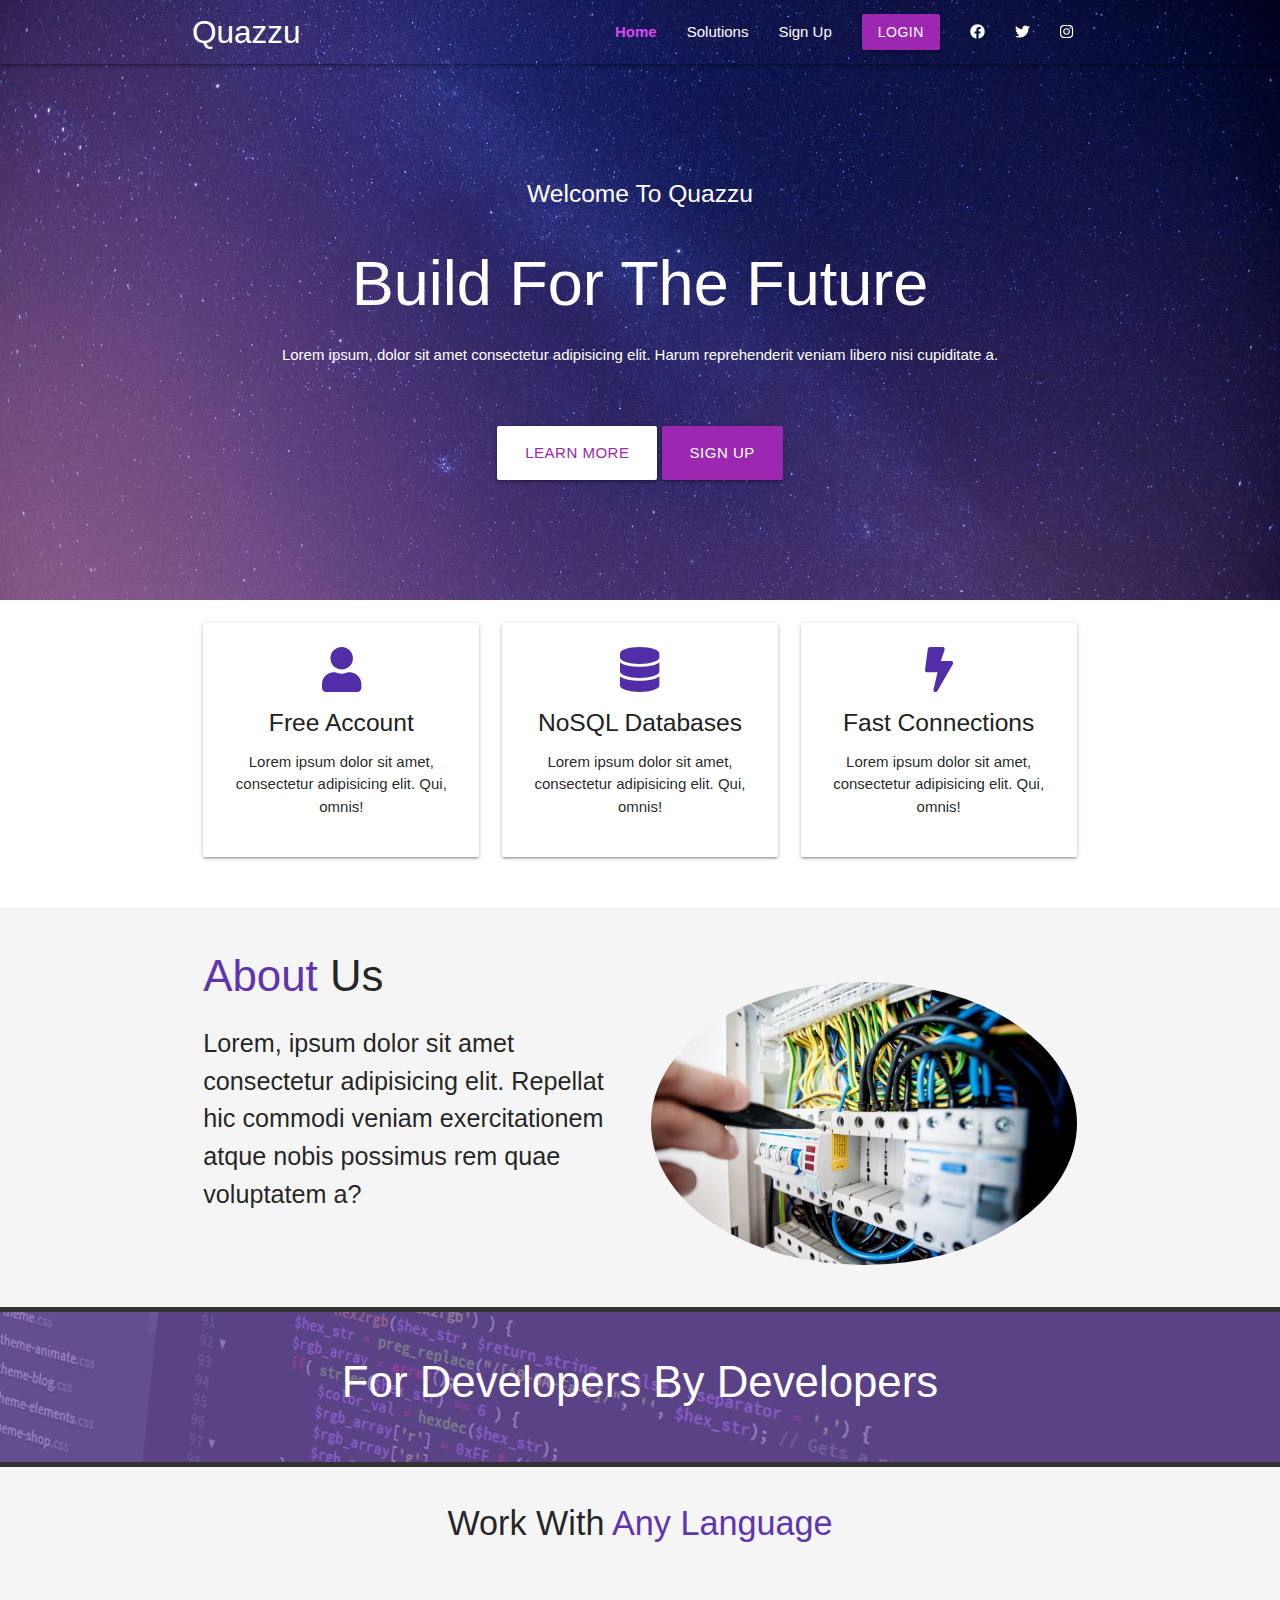
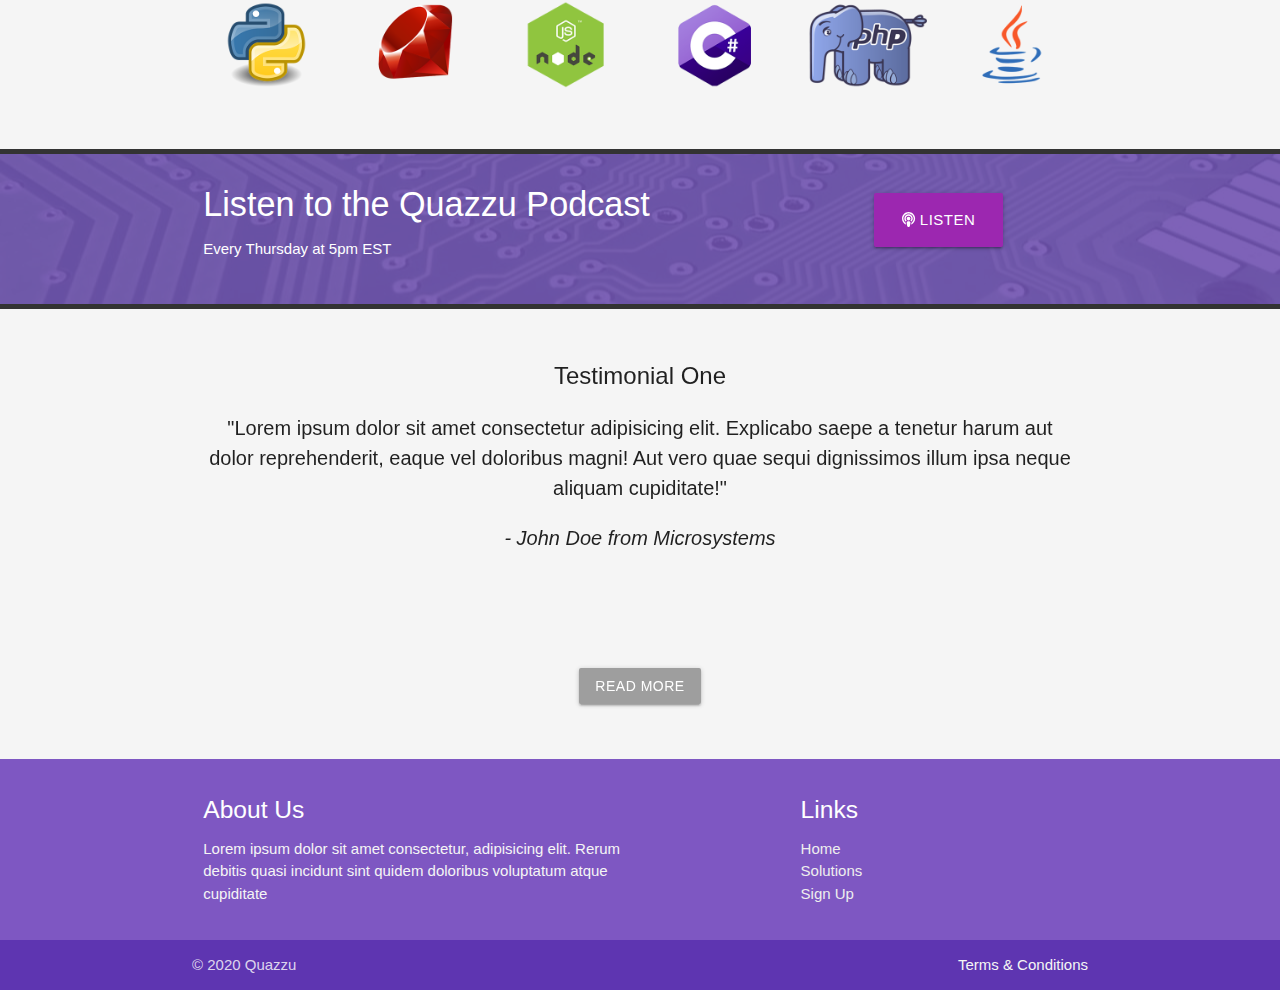
<file: index.html>
<!DOCTYPE html>
<html lang="en">

<head>
  <meta name="viewport" content="width=device-width, initial-scale=1.0" />
  <!--Google Icon Font-->
  <link href="https://fonts.googleapis.com/icon?family=Material+Icons" rel="stylesheet">
  <!--materialize.css-->
  <link type="text/css" rel="stylesheet" href="css/materialize.min.css" media="screen,projection" />
  <link type="text/css" rel="stylesheet" href="css/main.css" />
  <!-- favicon -->
  <link rel="apple-touch-icon" sizes="180x180" href="/apple-touch-icon.png">
  <link rel="icon" type="image/png" sizes="32x32" href="/favicon-32x32.png">
  <link rel="icon" type="image/png" sizes="16x16" href="/favicon-16x16.png">
  <link rel="manifest" href="/site.webmanifest">

  <title>Quazzu | Custom Materialize Theme</title>
</head>

<body>
  <!-- header -->
  <header class="main-header">
    <nav class="transparent">
      <div class="container">
        <div class="nav-wrapper">
          <a href="index.html" class="brand-logo">Quazzu</a>
          <a href="#" data-target="mobile-nav" class="sidenav-trigger">
            <i class="fa fa-bars"></i>
          </a>
          <ul class="right hide-on-med-and-down">
            <li><a class="active-link" href="index.html">Home</a></li>
            <li><a href="solutions.html">Solutions</a></li>
            <li><a href="signup.html">Sign Up</a></li>
            <li><a href="#login-modal" class="btn purple modal-trigger">Login</a></li>
            <li><a href="#"><i class="fab fa-facebook"></i></a></li>
            <li><a href="#"><i class="fab fa-twitter"></i></a></li>
            <li><a href="#"><i class="fab fa-instagram"></i></a></li>
          </ul>
          <ul class="sidenav" id="mobile-nav">
            <h4 class="purple-text text-darken-4 center">Quazzu</h4>
            <li>
              <div class="divider"></div>
            </li>
            <li><a href="index.html">
                <i class="fa fa-home grey-text text-darken-4"></i> Home</a>
            </li>
            <li><a href="solutions.html">
                <i class="fa fa-cog grey-text text-darken-4"></i> Solutions</a>
            </li>
            <li><a href="signup.html">
                <i class="fa fa-users grey-text text-darken-4"></i> Sign Up</a>
            </li>
            <li>
              <div class="divider"></div>
            <li>
              <a href="#" class="btn purple">Login</a>
            </li>
            </li>
          </ul>
        </div>
      </div>
    </nav>

    <!-- showcase -->
    <div class="showcase container">
      <div class="row">
        <div class="col s12 m10 offset-m1 center">
          <h5>Welcome To Quazzu</h5>
          <h1>Build For The Future</h1>
          <p>Lorem ipsum, dolor sit amet consectetur adipisicing elit. Harum reprehenderit veniam libero nisi cupiditate
            a.</p>
          <br><br>
          <a href="solutions.html" class="btn btn-large white purple-text">Learn More</a>
          <a href="signup.html" class="btn btn-large purple white-text">Sign Up</a>
        </div>
      </div>
    </div>
  </header>

  <!-- section Icon boxes -->
  <section class="section section-icons center">
    <div class="container">
      <div class="row">
        <div class="col s12 m4">
          <div class="card-panel">
            <i class="fa fa-user fa-3x deep-purple-text text-darken-2"></i>
            <h5 class="grey-text text-darken-4">Free Account</h5>
            <p>Lorem ipsum dolor sit amet, consectetur adipisicing elit. Qui, omnis!</p>
          </div>
        </div>
        <div class="col s12 m4">
          <div class="card-panel">
            <i class="fa fa-database fa-3x deep-purple-text text-darken-2"></i>
            <h5 class="grey-text text-darken-4">NoSQL Databases</h5>
            <p>Lorem ipsum dolor sit amet, consectetur adipisicing elit. Qui, omnis!</p>
          </div>
        </div>
        <div class="col s12 m4">
          <div class="card-panel">
            <i class="fa fa-bolt fa-3x deep-purple-text text-darken-2"></i>
            <h5 class="grey-text text-darken-4">Fast Connections</h5>
            <p>Lorem ipsum dolor sit amet, consectetur adipisicing elit. Qui, omnis!</p>
          </div>
        </div>
      </div>
    </div>
  </section>

  <!-- section About -->
  <section class="section section-about grey lighten-4">
    <div class="container">
      <div class="row">
        <div class="col s12 m6">
          <h3><span class="deep-purple-text text-darken-1">About </span>Us</h3>
          <p class="flow-text">Lorem, ipsum dolor sit amet consectetur adipisicing elit. Repellat hic commodi veniam
            exercitationem atque nobis possimus rem quae voluptatem a?</p>
        </div>
        <div class="col s12 m6">
          <img src="img/tech.jpg" alt="tech" class="circle responsive-img">
        </div>
      </div>
    </div>
  </section>

  <!-- section Developers -->
  <section class="section section-developers white-text">
    <div class="primary-overlay valign-wrapper">
      <div class="container">
        <div class="row">
          <div class="col s12 center">
            <h3>For Developers By Developers</h3>
          </div>
        </div>
      </div>
    </div>
  </section>

  <!-- section languages -->
  <section class="section section-language grey lighten-4">
    <div class="container">
      <div class="row">
        <h4 class="center">Work With <span class="deep-purple-text text-darken-1">Any Language</span>
        </h4>
        <br><br>
        <div class="row">
          <div class="col s2">
            <img class="responsive-img" src="img/python-logo.png" alt="python">
          </div>
          <div class="col s2">
            <img class="responsive-img" src="img/ruby-logo.png" alt="ruby">
          </div>
          <div class="col s2">
            <img class="responsive-img" src="img/node-logo.png" alt="node">
          </div>
          <div class="col s2">
            <img class="responsive-img" src="img/c-sharp-logo.png" alt="c-sharp">
          </div>
          <div class="col s2">
            <img class="responsive-img" src="img/php-logo.png" alt="php">
          </div>
          <div class="col s2">
            <img class="responsive-img" src="img/java-logo.png" alt="java">
          </div>
        </div>
      </div>
    </div>
  </section>

  <!-- section Podcast -->
  <section class="section section-podcast white-text">
    <div class="primary-overlay valign-wrapper">
      <div class="container">
        <div class="row">
          <div class="col s12 m8">
            <h4>Listen to the Quazzu Podcast</h4>
            <p>Every Thursday at 5pm EST</p>
          </div>
          <div class="col s12 m4 center">
            <a href="#" class="btn btn-large purple">
              <i class="fa fa-podcast"></i> Listen
            </a>
          </div>
        </div>
      </div>
    </div>
  </section>

  <!-- section Testimonials -->
  <section class="section section-testimonial grey lighten-4">
    <div class="container">
      <div class="row">
        <div class="col s12">
          <div class="carousel carousel-slider center">
            <div class="carousel-item" href="#one!">
              <h2>Testimonial One</h2>
              <p class="flow-text">
                "Lorem ipsum dolor sit amet consectetur adipisicing elit. Explicabo saepe a tenetur harum aut dolor
                reprehenderit, eaque vel doloribus magni! Aut vero quae sequi dignissimos illum ipsa neque aliquam
                cupiditate!"
              </p>
              <p><em>- John Doe from Microsystems</em></p>
              <div class="carousel-fixed-item center hide-on-small-and-down">
                <a href="#" class="btn grey">Read More</a>
              </div>
            </div>
            <div class="carousel-item" href="#two!">
              <h2>Testimonial Two</h2>
              <p class="flow-text">
                "Lorem ipsum dolor sit amet consectetur adipisicing elit. Explicabo saepe a tenetur harum aut dolor
                reprehenderit, eaque vel doloribus magni! Aut vero quae sequi dignissimos illum ipsa neque aliquam
                cupiditate!"
              </p>
              <p><em>- Mike Smith from Edge INC</em></p>
              <div class="carousel-fixed-item center hide-on-small-and-down">
                <a href="#" class="btn grey">Read More</a>
              </div>
            </div>
            <div class="carousel-item" href="#three!">
              <h2>Testimonial Three</h2>
              <p class="flow-text">
                "Lorem ipsum dolor sit amet consectetur adipisicing elit. Explicabo saepe a tenetur harum aut dolor
                reprehenderit, eaque vel doloribus magni! Aut vero quae sequi dignissimos illum ipsa neque aliquam
                cupiditate!"
              </p>
              <p><em>- Caren Williams from Tehson</em></p>
              <div class="carousel-fixed-item center hide-on-small-and-down">
                <a href="#" class="btn grey">Read More</a>
              </div>
            </div>
          </div>
        </div>
      </div>
    </div>
  </section>

  <!-- footer -->
  <footer class="page-footer deep-purple lighten-1">
    <div class="container">
      <div class="row">
        <div class="col l6 s12">
          <h5 class="white-text">About Us</h5>
          <p class="grey-text text-lighten-4">Lorem ipsum dolor sit amet consectetur, adipisicing elit. Rerum debitis
            quasi incidunt sint quidem doloribus voluptatum atque cupiditate</p>
        </div>
        <div class="col l4 offset-l2 s12">
          <h5 class="white-text">Links</h5>
          <ul>
            <li>
              <a class="grey-text text-lighten-3" href="index.html">Home</a>
            </li>
            <li>
              <a class="grey-text text-lighten-3" href="solutions.html">Solutions</a>
            </li>
            <li>
              <a class="grey-text text-lighten-3" href="signup.html">Sign Up</a>
            </li>
          </ul>
        </div>
      </div>
    </div>
    <div class="footer-copyright deep-purple darken-1">
      <div class="container">
        &copy; 2020 Quazzu
        <a class="grey-text text-lighten-4 right" href="#!">Terms & Conditions</a>
      </div>
    </div>
  </footer>

  <!-- login modal -->
  <div id="login-modal" class="modal">
    <div class="modal-content">
      <h4>Account Login</h4>
      <p>Login to access your account dashboard</p>
      <form>
        <div class="input-field">
          <input type="email" id="email" name="email">
          <label for="email">Email</label>
        </div>
        <div class="input-field">
          <input type="password" id="password" name="password">
          <label for="password">Password</label>
        </div>
      </form>
    </div>
    <div class="modal-footer">
      <a href="#!" class="modal-action modal-close btn grey">
        <i class="fa fa-sync"></i>
        Reset Password
      </a>
      <a href="#!" class="modal-action modal-close btn purple">
        <i class="fa fa-lock"></i>
        Login
      </a>
    </div>
  </div>


  <!--jQuery-->
  <script src="https://code.jquery.com/jquery-3.5.1.min.js"
    integrity="sha256-9/aliU8dGd2tb6OSsuzixeV4y/faTqgFtohetphbbj0=" crossorigin="anonymous"></script>
  <!--materialize.js-->
  <script type="text/javascript" src="js/materialize.min.js"></script>
  <!-- Font Awesome -->
  <script src="js/all.min.js"></script>
  <script>
    $(document).ready(function () {
      // Custom JS & jQuery
      // sidenav init
      $('.sidenav').sidenav();

      // carousel init
      $('.carousel.carousel-slider').carousel({
        fullWidth: true
      });

      // modal init
      $('.modal').modal();
    });
  </script>
</body>

</html>
</file>
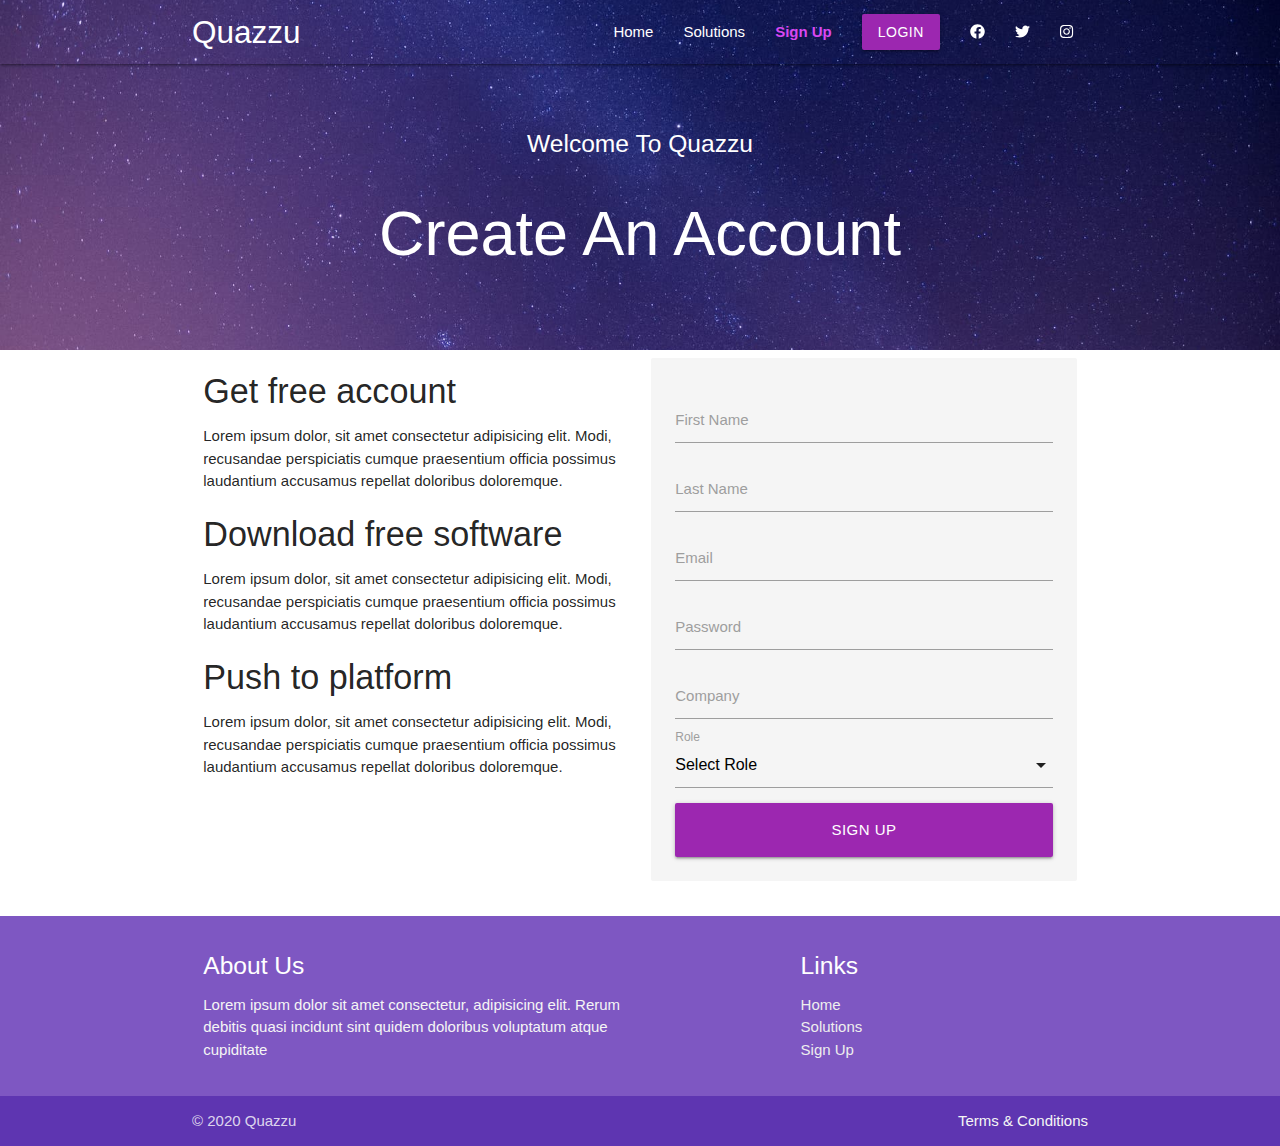
<file: signup.html>
<!DOCTYPE html>
<html lang="en">

<head>
  <meta name="viewport" content="width=device-width, initial-scale=1.0" />
  <!--Google Icon Font-->
  <link href="https://fonts.googleapis.com/icon?family=Material+Icons" rel="stylesheet">
  <!--materialize.css-->
  <link type="text/css" rel="stylesheet" href="css/materialize.min.css" media="screen,projection" />
  <link type="text/css" rel="stylesheet" href="css/main.css" />
    <!-- favicon -->
    <link rel="apple-touch-icon" sizes="180x180" href="/apple-touch-icon.png">
    <link rel="icon" type="image/png" sizes="32x32" href="/favicon-32x32.png">
    <link rel="icon" type="image/png" sizes="16x16" href="/favicon-16x16.png">
    <link rel="manifest" href="/site.webmanifest">

  <title>Quazzu | Custom Materialize Theme</title>
</head>

<body>
  <!-- header -->
  <header class="main-header-inner">
    <nav class="transparent">
      <div class="container">
        <div class="nav-wrapper">
          <a href="index.html" class="brand-logo">Quazzu</a>
          <a href="#" data-target="mobile-nav" class="sidenav-trigger">
            <i class="fa fa-bars"></i>
          </a>
          <ul class="right hide-on-med-and-down">
            <li><a href="index.html">Home</a></li>
            <li><a href="solutions.html">Solutions</a></li>
            <li><a class="active-link" href="signup.html">Sign Up</a></li>
            <li><a href="#login-modal" class="btn purple modal-trigger">Login</a></li>
            <li><a href="#"><i class="fab fa-facebook"></i></a></li>
            <li><a href="#"><i class="fab fa-twitter"></i></a></li>
            <li><a href="#"><i class="fab fa-instagram"></i></a></li>
          </ul>
          <ul class="sidenav" id="mobile-nav">
            <h4 class="purple-text text-darken-4 center">Quazzu</h4>
            <li>
              <div class="divider"></div>
            </li>
            <li><a href="index.html">
                <i class="fa fa-home grey-text text-darken-4"></i> Home</a>
            </li>
            <li><a href="solutions.html">
                <i class="fa fa-cog grey-text text-darken-4"></i> Solutions</a>
            </li>
            <li><a href="signup.html">
                <i class="fa fa-users grey-text text-darken-4"></i> Sign Up</a>
            </li>
            <li>
              <div class="divider"></div>
            <li>
              <a href="#" class="btn purple">Login</a>
            </li>
            </li>
          </ul>
        </div>
      </div>
    </nav>

    <!-- showcase -->
    <div class="showcase container">
      <div class="row">
        <div class="col s12 m10 offset-m1 center">
          <h5>Welcome To Quazzu</h5>
          <h1>Create An Account</h1>
        </div>
      </div>
    </div>
  </header>

  <!-- section Signup -->
  <section class="section-signup">
    <div class="container">
      <div class="row">
        <div class="col s12 m6">
          <h4>Get free account</h4>
          <p>Lorem ipsum dolor, sit amet consectetur adipisicing elit. Modi, recusandae perspiciatis cumque praesentium
            officia possimus laudantium accusamus repellat doloribus doloremque.</p>
          <h4>Download free software</h4>
          <p>Lorem ipsum dolor, sit amet consectetur adipisicing elit. Modi, recusandae perspiciatis cumque praesentium
            officia possimus laudantium accusamus repellat doloribus doloremque.</p>
          <h4>Push to platform</h4>
          <p>Lorem ipsum dolor, sit amet consectetur adipisicing elit. Modi, recusandae perspiciatis cumque praesentium
            officia possimus laudantium accusamus repellat doloribus doloremque.</p>
        </div>
        <div class="col s12 m6">
          <div class="card-panel grey lighten-4 grey-text text-darken-4 z-depth-0">
            <form>
              <div class="input-field">
                <input type="text" id="first-name" name="first-name">
                <label for="first-name">First Name</label>
              </div>
              <div class="input-field">
                <input type="text" id="last-name" name="last-name">
                <label for="last-name">Last Name</label>
              </div>
              <div class="input-field">
                <input type="email" id="email" name="email">
                <label for="email">Email</label>
              </div>
              <div class="input-field">
                <input type="password" id="password" name="password">
                <label for="password">Password</label>
              </div>
              <div class="input-field">
                <input type="text" id="company" name="company">
                <label for="company">Company</label>
              </div>
              <div class="input-field">
                <select name="role" id="role">
                  <option value="" disabled selected>Select Role</option>
                  <option value="professional">Professional Developer</option>
                  <option value="hobbyist">Hobbyist</option>
                  <option value="student">Student</option>
                  <option value="manager">Manager</option>
                  <option value="manager">Other</option>
                </select>
                <label for="role">Role</label>
              </div>
              <input type="submit" class="btn btn-large purple btn-extend" value="Sign Up">
            </form>
          </div>
        </div>
      </div>
    </div>
  </section>


  <!-- footer -->
  <footer class="page-footer deep-purple lighten-1">
    <div class="container">
      <div class="row">
        <div class="col l6 s12">
          <h5 class="white-text">About Us</h5>
          <p class="grey-text text-lighten-4">Lorem ipsum dolor sit amet consectetur, adipisicing elit. Rerum debitis
            quasi incidunt sint quidem doloribus voluptatum atque cupiditate</p>
        </div>
        <div class="col l4 offset-l2 s12">
          <h5 class="white-text">Links</h5>
          <ul>
            <li>
              <a class="grey-text text-lighten-3" href="index.html">Home</a>
            </li>
            <li>
              <a class="grey-text text-lighten-3" href="solutions.html">Solutions</a>
            </li>
            <li>
              <a class="grey-text text-lighten-3" href="signup.html">Sign Up</a>
            </li>
          </ul>
        </div>
      </div>
    </div>
    <div class="footer-copyright deep-purple darken-1">
      <div class="container">
        &copy; 2020 Quazzu
        <a class="grey-text text-lighten-4 right" href="#!">Terms & Conditions</a>
      </div>
    </div>
  </footer>

  <!-- login modal -->
  <div id="login-modal" class="modal">
    <div class="modal-content">
      <h4>Account Login</h4>
      <p>Login to access your account dashboard</p>
      <form>
        <div class="input-field">
          <input type="email" id="email" name="email">
          <label for="email">Email</label>
        </div>
        <div class="input-field">
          <input type="password" id="password" name="password">
          <label for="password">Password</label>
        </div>
      </form>
    </div>
    <div class="modal-footer">
      <a href="#!" class="modal-action modal-close btn grey">
        <i class="fa fa-sync"></i>
        Reset Password
      </a>
      <a href="#!" class="modal-action modal-close btn purple">
        <i class="fa fa-lock"></i>
        Login
      </a>
    </div>
  </div>


  <!--jQuery-->
  <script src="https://code.jquery.com/jquery-3.5.1.min.js"
    integrity="sha256-9/aliU8dGd2tb6OSsuzixeV4y/faTqgFtohetphbbj0=" crossorigin="anonymous"></script>
  <!--materialize.js-->
  <script type="text/javascript" src="js/materialize.min.js"></script>
  <!-- Font Awesome -->
  <script src="js/all.min.js"></script>
  <script>
    $(document).ready(function () {
      // Custom JS & jQuery
      // sidenav init
      $('.sidenav').sidenav();

      // tabs init
      $('.tabs').tabs();

      // select form init
      $('select').formSelect();

      // carousel init
      $('.carousel.carousel-slider').carousel({
        fullWidth: true
      });

      // modal init
      $('.modal').modal();
    });
  </script>
</body>

</html>
</file>
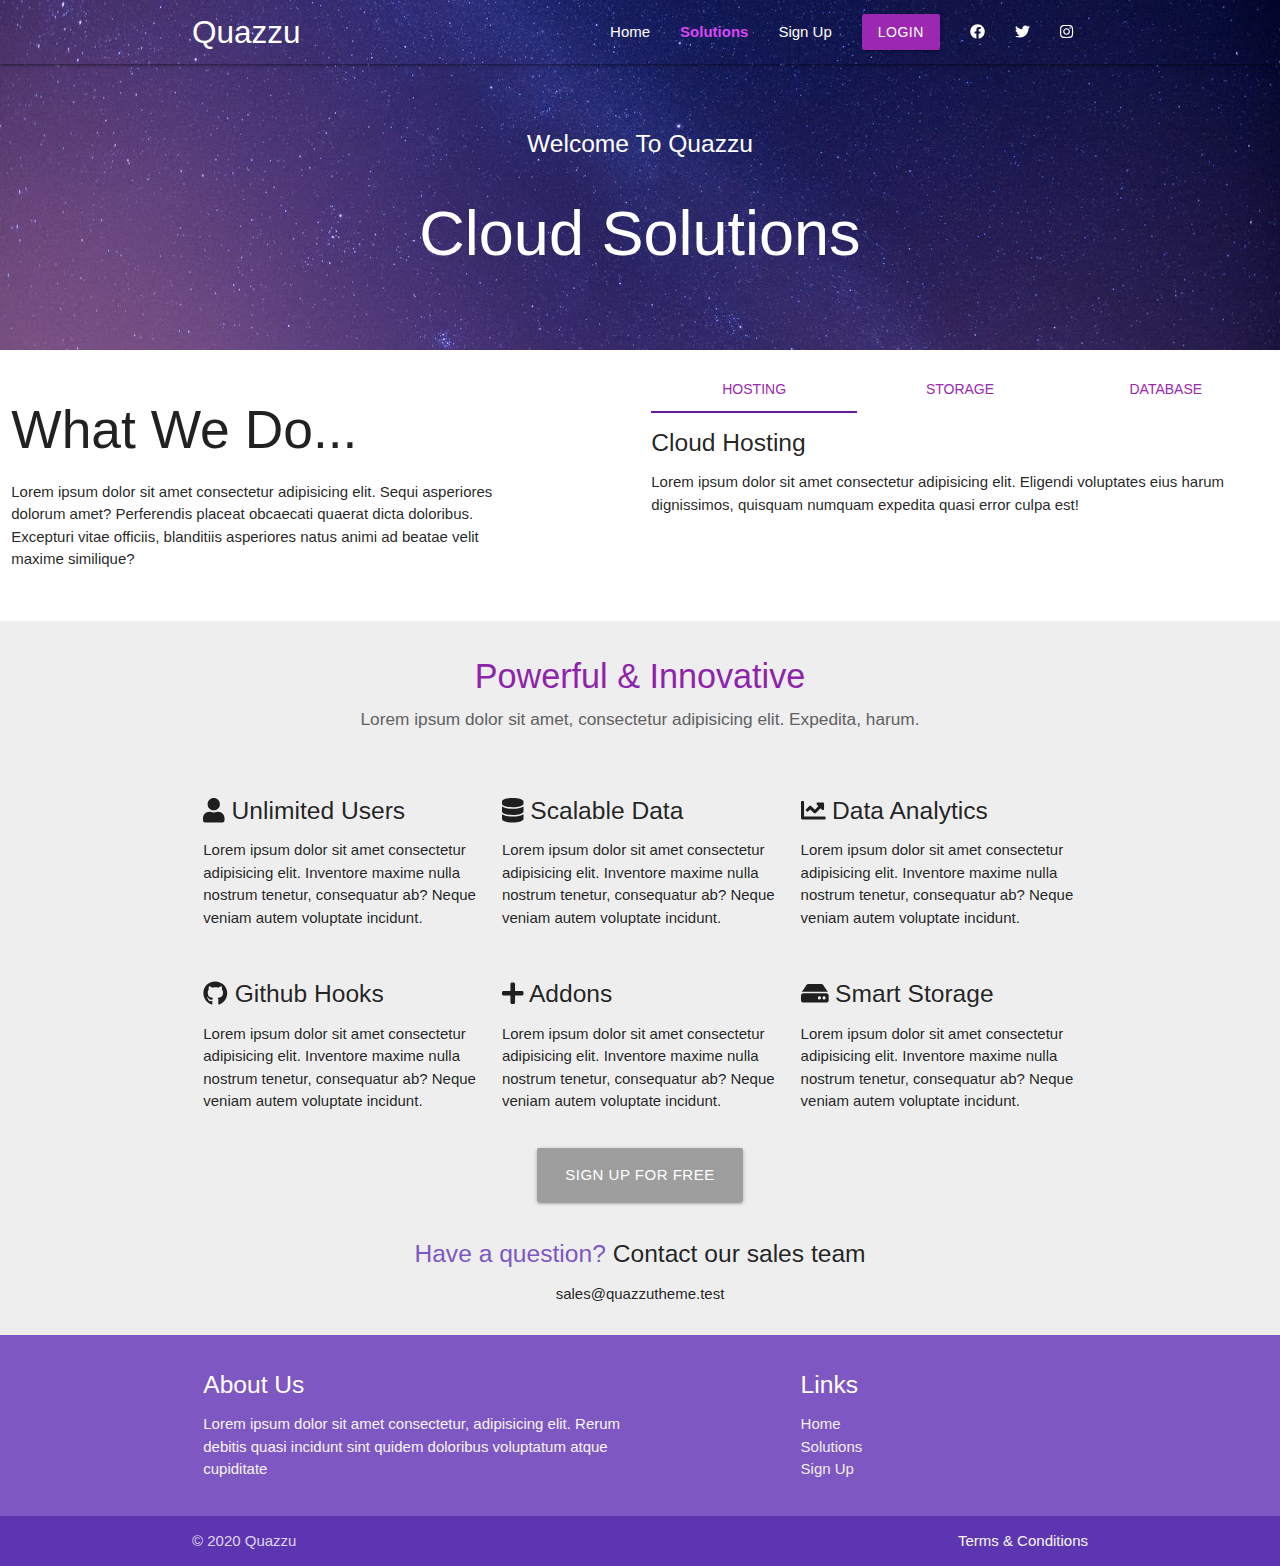
<file: solutions.html>
<!DOCTYPE html>
<html lang="en">

<head>
  <meta name="viewport" content="width=device-width, initial-scale=1.0" />
  <!--Google Icon Font-->
  <link href="https://fonts.googleapis.com/icon?family=Material+Icons" rel="stylesheet">
  <!--materialize.css-->
  <link type="text/css" rel="stylesheet" href="css/materialize.min.css" media="screen,projection" />
  <link type="text/css" rel="stylesheet" href="css/main.css" />
  <!-- favicon -->
  <link rel="apple-touch-icon" sizes="180x180" href="/apple-touch-icon.png">
  <link rel="icon" type="image/png" sizes="32x32" href="/favicon-32x32.png">
  <link rel="icon" type="image/png" sizes="16x16" href="/favicon-16x16.png">
  <link rel="manifest" href="/site.webmanifest">

  <title>Quazzu | Custom Materialize Theme</title>
</head>

<body>
  <!-- header -->
  <header class="main-header-inner">
    <nav class="transparent">
      <div class="container">
        <div class="nav-wrapper">
          <a href="index.html" class="brand-logo">Quazzu</a>
          <a href="#" data-target="mobile-nav" class="sidenav-trigger">
            <i class="fa fa-bars"></i>
          </a>
          <ul class="right hide-on-med-and-down">
            <li><a href="index.html">Home</a></li>
            <li><a class="active-link" href="solutions.html">Solutions</a></li>
            <li><a href="signup.html">Sign Up</a></li>
            <li><a href="#login-modal" class="btn purple modal-trigger">Login</a></li>
            <li><a href="#"><i class="fab fa-facebook"></i></a></li>
            <li><a href="#"><i class="fab fa-twitter"></i></a></li>
            <li><a href="#"><i class="fab fa-instagram"></i></a></li>
          </ul>
          <ul class="sidenav" id="mobile-nav">
            <h4 class="purple-text text-darken-4 center">Quazzu</h4>
            <li>
              <div class="divider"></div>
            </li>
            <li><a href="index.html">
                <i class="fa fa-home grey-text text-darken-4"></i> Home</a>
            </li>
            <li><a href="solutions.html">
                <i class="fa fa-cog grey-text text-darken-4"></i> Solutions</a>
            </li>
            <li><a href="signup.html">
                <i class="fa fa-users grey-text text-darken-4"></i> Sign Up</a>
            </li>
            <li>
              <div class="divider"></div>
            <li>
              <a href="#" class="btn purple">Login</a>
            </li>
            </li>
          </ul>
        </div>
      </div>
    </nav>

    <!-- showcase -->
    <div class="showcase container">
      <div class="row">
        <div class="col s12 m10 offset-m1 center">
          <h5>Welcome To Quazzu</h5>
          <h1>Cloud Solutions</h1>
        </div>
      </div>
    </div>
  </header>

  <!-- section solution about -->
  <section class="section section-solutions-about">
    <div class="conteiner">
      <div class="row">
        <div class="col s12 m5">
          <h2>What We Do...</h2>
          <p>Lorem ipsum dolor sit amet consectetur adipisicing elit. Sequi asperiores dolorum amet? Perferendis placeat
            obcaecati quaerat dicta doloribus. Excepturi vitae officiis, blanditiis asperiores natus animi ad beatae
            velit maxime similique?</p>
        </div>
        <div class="col s12 m6 offset-m1">
          <div class="row">
            <div class="col s12">
              <ul class="tabs">
                <li class="tab col s4">
                  <a href="#tab1" class="purple-text">Hosting</a>
                </li>
                <li class="tab col s4">
                  <a href="#tab2" class="purple-text">Storage</a>
                </li>
                <li class="tab col s4">
                  <a href="#tab3" class="purple-text">Database</a>
                </li>
              </ul>
            </div>
            <div id="tab1" class="col s12">
              <h5>Cloud Hosting</h5>
              <p>Lorem ipsum dolor sit amet consectetur adipisicing elit. Eligendi voluptates eius harum dignissimos,
                quisquam numquam expedita quasi error culpa est!</p>
            </div>
            <div id="tab2" class="col s12">
              <h5>Cloud Storage</h5>
              <p>Lorem ipsum dolor sit amet consectetur adipisicing elit. Laborum vel non, libero, exercitationem animi
                eum sunt similique inventore obcaecati consequuntur quos illum earum atque aliquid neque magni quisquam
                tenetur nesciunt.</p>
            </div>
            <div id="tab3" class="col s12">
              <h5>Cloud Database</h5>
              <p>Lorem ipsum dolor sit amet consectetur adipisicing elit. Laborum vel non, libero, exercitationem animi
                eum sunt similique inventore obcaecati consequuntur quos illum earum atque aliquid neque magni quisquam
                tenetur nesciunt.</p>
            </div>
          </div>
        </div>
      </div>
    </div>
  </section>

  <!-- section features -->
  <section class="section section-features grey lighten-3">
    <div class="container">
      <h4 class="purple-text text-darken-1 center">
        Powerful & Innovative
      </h4>
      <h6 class="grey-text text-darken-2 center">
        Lorem ipsum dolor sit amet, consectetur adipisicing elit. Expedita, harum.
      </h6>
      <br><br>
      <div class="row">
        <div class="col s12 m4">
          <h5>
            <i class="fa fa-user"></i>
            Unlimited Users
          </h5>
          <p>Lorem ipsum dolor sit amet consectetur adipisicing elit. Inventore maxime nulla nostrum tenetur,
            consequatur ab? Neque veniam autem voluptate incidunt.</p>
        </div>
        <div class="col s12 m4">
          <h5>
            <i class="fa fa-database"></i>
            Scalable Data
          </h5>
          <p>Lorem ipsum dolor sit amet consectetur adipisicing elit. Inventore maxime nulla nostrum tenetur,
            consequatur ab? Neque veniam autem voluptate incidunt.</p>
        </div>
        <div class="col s12 m4">
          <h5>
            <i class="fa fa-chart-line"></i>
            Data Analytics
          </h5>
          <p>Lorem ipsum dolor sit amet consectetur adipisicing elit. Inventore maxime nulla nostrum tenetur,
            consequatur ab? Neque veniam autem voluptate incidunt.</p>
        </div>
      </div>
      <!-- row2 -->
      <div class="row">
        <div class="col s12 m4">
          <h5>
            <i class="fab fa-github"></i>
            Github Hooks
          </h5>
          <p>Lorem ipsum dolor sit amet consectetur adipisicing elit. Inventore maxime nulla nostrum tenetur,
            consequatur ab? Neque veniam autem voluptate incidunt.</p>
        </div>
        <div class="col s12 m4">
          <h5>
            <i class="fa fa-plus"></i>
            Addons
          </h5>
          <p>Lorem ipsum dolor sit amet consectetur adipisicing elit. Inventore maxime nulla nostrum tenetur,
            consequatur ab? Neque veniam autem voluptate incidunt.</p>
        </div>
        <div class="col s12 m4">
          <h5>
            <i class="fa fa-hdd"></i>
            Smart Storage
          </h5>
          <p>Lorem ipsum dolor sit amet consectetur adipisicing elit. Inventore maxime nulla nostrum tenetur,
            consequatur ab? Neque veniam autem voluptate incidunt.</p>
        </div>
      </div>
      <div class="center">
        <a href="signup.html" class="btn btn-large grey">Sign Up For Free</a>
        <br><br>
        <h5>
          <span class="deep-purple-text text-lighten-1">
            Have a question?
          </span> Contact our sales team
        </h5>
        <p>sales@quazzutheme.test</p>
      </div>
    </div>
  </section>


  <!-- footer -->
  <footer class="page-footer deep-purple lighten-1">
    <div class="container">
      <div class="row">
        <div class="col l6 s12">
          <h5 class="white-text">About Us</h5>
          <p class="grey-text text-lighten-4">Lorem ipsum dolor sit amet consectetur, adipisicing elit. Rerum debitis
            quasi incidunt sint quidem doloribus voluptatum atque cupiditate</p>
        </div>
        <div class="col l4 offset-l2 s12">
          <h5 class="white-text">Links</h5>
          <ul>
            <li>
              <a class="grey-text text-lighten-3" href="index.html">Home</a>
            </li>
            <li>
              <a class="grey-text text-lighten-3" href="solutions.html">Solutions</a>
            </li>
            <li>
              <a class="grey-text text-lighten-3" href="signup.html">Sign Up</a>
            </li>
          </ul>
        </div>
      </div>
    </div>
    <div class="footer-copyright deep-purple darken-1">
      <div class="container">
        &copy; 2020 Quazzu
        <a class="grey-text text-lighten-4 right" href="#!">Terms & Conditions</a>
      </div>
    </div>
  </footer>

  <!-- login modal -->
  <div id="login-modal" class="modal">
    <div class="modal-content">
      <h4>Account Login</h4>
      <p>Login to access your account dashboard</p>
      <form>
        <div class="input-field">
          <input type="email" id="email" name="email">
          <label for="email">Email</label>
        </div>
        <div class="input-field">
          <input type="password" id="password" name="password">
          <label for="password">Password</label>
        </div>
      </form>
    </div>
    <div class="modal-footer">
      <a href="#!" class="modal-action modal-close btn grey">
        <i class="fa fa-sync"></i>
        Reset Password
      </a>
      <a href="#!" class="modal-action modal-close btn purple">
        <i class="fa fa-lock"></i>
        Login
      </a>
    </div>
  </div>


  <!--jQuery-->
  <script src="https://code.jquery.com/jquery-3.5.1.min.js"
    integrity="sha256-9/aliU8dGd2tb6OSsuzixeV4y/faTqgFtohetphbbj0=" crossorigin="anonymous"></script>
  <!--materialize.js-->
  <script type="text/javascript" src="js/materialize.min.js"></script>
  <!-- Font Awesome -->
  <script src="js/all.min.js"></script>
  <script>
    $(document).ready(function () {
      // Custom JS & jQuery
      // sidenav init
      $('.sidenav').sidenav();

      // tabs init
      $('.tabs').tabs();

      // carousel init
      $('.carousel.carousel-slider').carousel({
        fullWidth: true
      });

      // modal init
      $('.modal').modal();
    });
  </script>
</body>

</html>
</file>
<file: css/main.css>
.primary-overlay {
  background: rgba(112, 81, 176, 0.7);
  position: absolute;
  top: 0;
  left: 0;
  width: 100%;
  height: 100%;
  overflow: hidden;
}

.main-header {
  background: url('../img/background.jpg');
  background-size: cover;
  background-position: center;
  min-height: 600px;
  color: #fff;
}

.main-header .showcase {
  padding-top: 100px;
}

.main-header-inner {
  background: url('../img/background.jpg');
  background-size: cover;
  background-position: center;
  min-height: 350px;
  color: #fff;
}

.main-header-inner .showcase {
  padding-top: 50px;
}

.active-link {
  color: #d847f1;
  font-weight: bold;
}

.section-about img {
  margin-top: 4rem;
}

.section-developers {
  position: relative;
  background: url('../img/code.jpg');
  background-size: cover;
  background-position: center;
  border-top: 5px solid #333;
  border-bottom: 5px solid #333;
  min-height: 160px;
}

.section-podcast {
  position: relative;
  background: url('../img/circuit.jpg');
  background-size: cover;
  background-position: center;
  border-top: 5px solid #333;
  border-bottom: 5px solid #333;
  min-height: 160px;
}

.section-podcast .primary-overlay {
  background: rgba(112, 81, 176, 0.9);
}
.section-podcast a {
  margin-top: 30px;
}

.carousel-item p {
  font-size: 20px !important;
}

.tabs .indicator {
  background-color: #6a1b9a !important;
}

.btn-extend {
  display: block;
  width: 100%;
}

@media only screen and (max-width: 600px) {
  .section-about img {
    margin-top: 1rem;
  }

  .section-developers,
  .section-podcast {
    min-height: 240px;
    text-align: center;
  }
}
</file>
